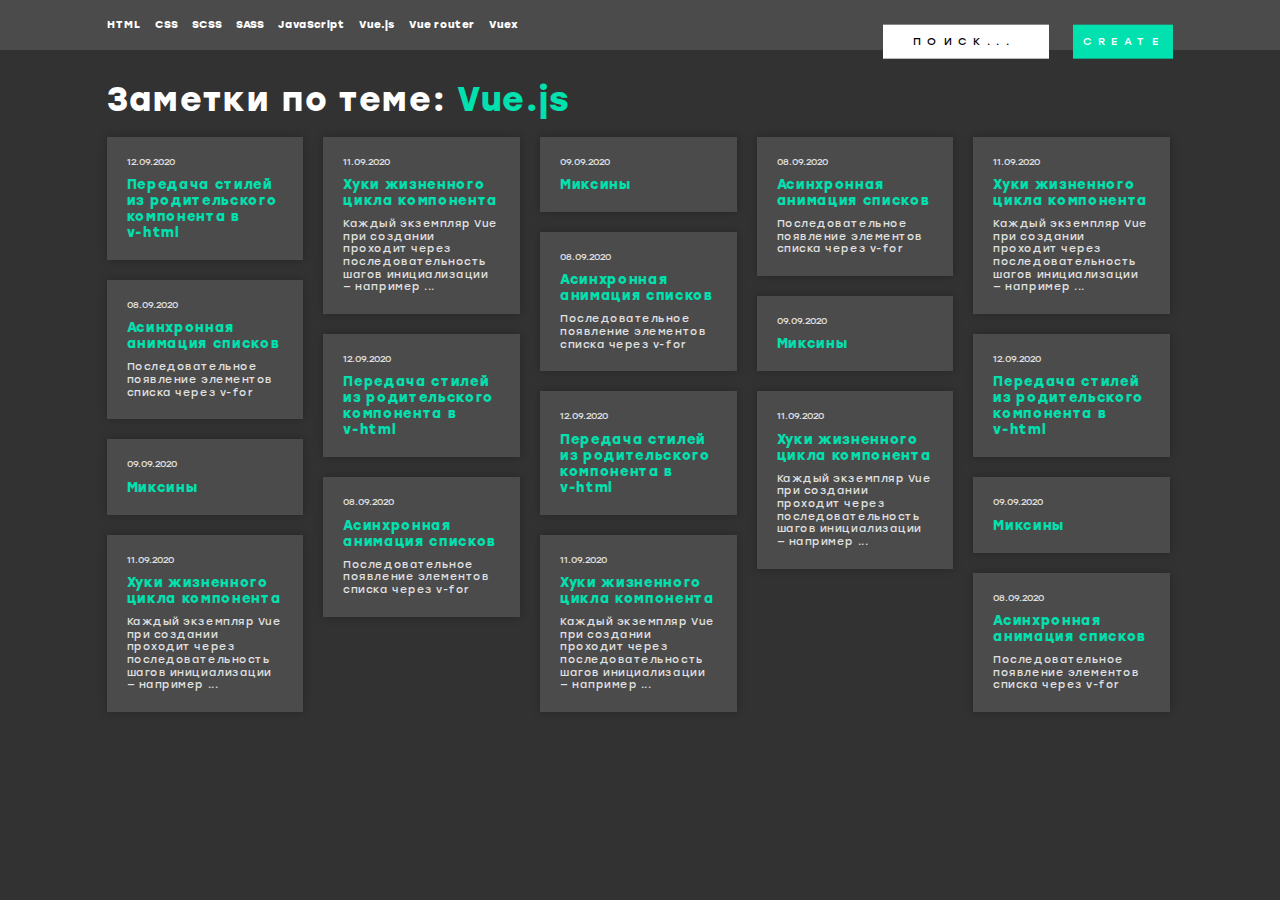
<file: index.html>
<!doctype html>
<html lang="ru">
<head>
    <meta charset="UTF-8">
    <meta name="viewport"
          content="width=device-width, user-scalable=no, initial-scale=1.0, maximum-scale=1.0, minimum-scale=1.0">
    <meta http-equiv="X-UA-Compatible" content="ie=edge">
    <link rel="stylesheet" href="css/style.css">
    <link rel="stylesheet" href="css/reset.css">
    <title>Storagier</title>
</head>
<body>
<header>
    <div class="header__block">
        <div class="wrapper nav-search__block">
            <nav class="link__list">
                <a href="#" class="navigation__links">HTML</a>
                <a href="#" class="navigation__links">CSS</a>
                <a href="#" class="navigation__links">SCSS</a>
                <a href="#" class="navigation__links">SASS</a>
                <a href="#" class="navigation__links">JavaScript</a>
                <a href="index.html" class="navigation__links">Vue.js</a>
                <a href="#" class="navigation__links">Vue router</a>
                <a href="#" class="navigation__links">Vuex</a>
            </nav>
            <form class="search__block">
                <p><label for="search-edit"></label><input type="search" name="search__edit" placeholder="ПОИСК..."
                                                           id="search-edit">
                    <input type="submit" value="CREATE" id="search-button">
                </p>
            </form>
        </div>
    </div>
</header>
<main>
    <section class="wrapper">
        <h1 class="caption__text"><span class="white-color-text"> Заметки по теме:</span> Vue.js</h1>
        <div class="all-boxes">
            <div class="inf-boxes__column">
                <article class="information__block">
                    <p class="date-text__style">12.09.2020</p>
                    <p class="caption-text__style">Передача стилей из родительского компонента в <br> v-html</p>
                </article>
                <article class="information__block">
                    <p class="date-text__style">08.09.2020</p>
                    <p class="caption-text__style">Асинхронная анимация списков</p>
                    <p class="main-text__style">Последовательное появление элементов списка через v-for</p>
                </article>
                <article class="information__block">
                    <p class="date-text__style">09.09.2020</p>
                    <p class="caption-text__style">Миксины</p>
                </article>
                <a href="vuejspage.html">
                    <article class="information__block">
                        <p class="date-text__style">11.09.2020</p>
                        <p class="caption-text__style">Хуки жизненного цикла компонента</p>
                        <p class="main-text__style">Каждый экземпляр Vue при создании проходит через
                            последовательность шагов инициализации — например ...</p>
                    </article>
                </a>
            </div>
            <div class="inf-boxes__column">
                <a href="vuejspage.html">
                    <article class="information__block">
                        <p class="date-text__style">11.09.2020</p>
                        <p class="caption-text__style">Хуки жизненного цикла компонента</p>
                        <p class="main-text__style">Каждый экземпляр Vue при создании проходит через
                            последовательность шагов инициализации — например ...</p>
                    </article>
                </a>
                <article class="information__block">
                    <p class="date-text__style">12.09.2020</p>
                    <p class="caption-text__style">Передача стилей из родительского компонента в <br> v-html</p>
                </article>
                <article class="information__block">
                    <p class="date-text__style">08.09.2020</p>
                    <p class="caption-text__style">Асинхронная анимация списков</p>
                    <p class="main-text__style">Последовательное появление элементов списка через v-for</p>
                </article>
            </div>
            <div class="inf-boxes__column">
                <article class="information__block">
                    <p class="date-text__style">09.09.2020</p>
                    <p class="caption-text__style">Миксины</p>
                </article>
                <article class="information__block">
                    <p class="date-text__style">08.09.2020</p>
                    <p class="caption-text__style">Асинхронная анимация списков</p>
                    <p class="main-text__style">Последовательное появление элементов списка через v-for</p>
                </article>
                <article class="information__block">
                    <p class="date-text__style">12.09.2020</p>
                    <p class="caption-text__style">Передача стилей из родительского компонента в <br> v-html</p>
                </article>
                <a href="vuejspage.html">
                    <article class="information__block">
                        <p class="date-text__style">11.09.2020</p>
                        <p class="caption-text__style">Хуки жизненного цикла компонента</p>
                        <p class="main-text__style">Каждый экземпляр Vue при создании проходит через
                            последовательность шагов инициализации — например ...</p>
                    </article>
                </a>
            </div>
            <div class="inf-boxes__column">
                <article class="information__block">
                    <p class="date-text__style">08.09.2020</p>
                    <p class="caption-text__style">Асинхронная анимация списков</p>
                    <p class="main-text__style">Последовательное появление элементов списка через v-for</p>
                </article>
                <article class="information__block">
                    <p class="date-text__style">09.09.2020</p>
                    <p class="caption-text__style">Миксины</p>
                </article>
                <a href="vuejspage.html">
                    <article class="information__block">
                        <p class="date-text__style">11.09.2020</p>
                        <p class="caption-text__style">Хуки жизненного цикла компонента</p>
                        <p class="main-text__style">Каждый экземпляр Vue при создании проходит через
                            последовательность шагов инициализации — например ...</p>
                    </article>
                </a>
            </div>
            <div class="inf-boxes__column">
                <a href="vuejspage.html">
                    <article class="information__block">
                        <p class="date-text__style">11.09.2020</p>
                        <p class="caption-text__style">Хуки жизненного цикла компонента</p>
                        <p class="main-text__style">Каждый экземпляр Vue при создании проходит через
                            последовательность шагов инициализации — например ...</p>
                    </article>
                </a>
                <article class="information__block">
                    <p class="date-text__style">12.09.2020</p>
                    <p class="caption-text__style">Передача стилей из родительского компонента в <br> v-html</p>
                </article>
                <article class="information__block">
                    <p class="date-text__style">09.09.2020</p>
                    <p class="caption-text__style">Миксины</p>
                </article>
                <article class="information__block">
                    <p class="date-text__style">08.09.2020</p>
                    <p class="caption-text__style">Асинхронная анимация списков</p>
                    <p class="main-text__style">Последовательное появление элементов списка через v-for</p>
                </article>
            </div>
        </div>
    </section>
</main>
</body>
</html>
</file>
<file: css/style.css>
/* fonts */
/* @font-face {
    font-family: 'Stolzl';
    src: url('../fonts/Stolzl-Light.eot');
    src: local('Stolzl Light'), local('Stolzl-Light'),
    url('../fonts/Stolzl-Light.eot?#iefix') format('embedded-opentype'),
    url('../fonts/Stolzl-Light.woff2') format('woff2'),
    url('../fonts/Stolzl-Light.woff') format('woff'),
    url('../fonts/Stolzl-Light.ttf') format('truetype');
    font-weight: 300;
    font-style: normal;
}

@font-face {
    font-family: 'Stolzl';
    src: url('../fonts/Stolzl-Thin.eot');
    src: local('Stolzl Thin'), local('Stolzl-Thin'),
    url('../fonts/Stolzl-Thin.eot?#iefix') format('embedded-opentype'),
    url('../fonts/Stolzl-Thin.woff2') format('woff2'),
    url('../fonts/Stolzl-Thin.woff') format('woff'),
    url('../fonts/Stolzl-Thin.ttf') format('truetype');
    font-weight: 100;
    font-style: normal;
}

@font-face {
    font-family: 'Stolzl Book';
    src: url('../fonts/Stolzl-Book.eot');
    src: local('Stolzl Book'), local('Stolzl-Book'),
    url('../fonts/Stolzl-Book.eot?#iefix') format('embedded-opentype'),
    url('../fonts/Stolzl-Book.woff2') format('woff2'),
    url('../fonts/Stolzl-Book.woff') format('woff'),
    url('../fonts/Stolzl-Book.ttf') format('truetype');
    font-weight: normal;
    font-style: normal;
}
*/
@font-face {
    font-family: 'Stolzl';
    src: url('../fonts/Stolzl-Regular.eot');
    src: local('Stolzl Regular'), local('Stolzl-Regular'),
    url('../fonts/Stolzl-Regular.eot?#iefix') format('embedded-opentype'),
    url('../fonts/Stolzl-Regular.woff2') format('woff2'),
    url('../fonts/Stolzl-Regular.woff') format('woff'),
    url('../fonts/Stolzl-Regular.ttf') format('truetype');
    font-weight: normal;
    font-style: normal;
}

@font-face {
    font-family: 'Stolzl';
    src: url('../fonts/Stolzl-Bold.eot');
    src: local('Stolzl Bold'), local('Stolzl-Bold'),
    url('../fonts/Stolzl-Bold.eot?#iefix') format('embedded-opentype'),
    url('../fonts/Stolzl-Bold.woff2') format('woff2'),
    url('../fonts/Stolzl-Bold.woff') format('woff'),
    url('../fonts/Stolzl-Bold.ttf') format('truetype');
    font-weight: bold;
    font-style: normal;
}

/* @font-face {
    font-family: 'Stolzl';
    src: url('../fonts/Stolzl-Medium.eot');
    src: local('Stolzl Medium'), local('Stolzl-Medium'),
    url('../fonts/Stolzl-Medium.eot?#iefix') format('embedded-opentype'),
    url('../fonts/Stolzl-Medium.woff2') format('woff2'),
    url('../fonts/Stolzl-Medium.woff') format('woff'),
    url('../fonts/Stolzl-Medium.ttf') format('truetype');
    font-weight: 500;
    font-style: normal;
}
/*

/* fonts */


/* classes */
.wrapper {
    width: 83.333vw;
    margin: 0 auto;
}

.header__block {
    height: 3.906vw;
    background-color: #4B4B4B;
    display: flex;
    flex-direction: row;
    justify-content: center;
    align-items: center;
    margin-bottom: 2.604vw;
}

.link__list {
    display: flex;
    align-items: center;
}

.nav-search__block {
    display: flex;
    flex-direction: row;
    justify-content: space-between;
}

.caption__text {
    font-family: Stolzl, serif;
    font-size: 2.604vw;
    font-weight: bold;
    color: #00E1AF;
    letter-spacing: 0.05em;
}

.white-color-text {
    color: #FFFFFF;
}

.information__block {
    max-width: 15.365vw;
    background-color: #4B4B4B;
    padding: 1.563vw;
    margin-right: 1.563vw;
    margin-bottom: 1.563vw;
    box-shadow: 0 0 .7vw 0 rgba(0, 0, 0, 0.25);
}

.date-text__style {
    font-size: .729vw;
    color: #E1E1E1;
    margin-bottom: 0.781vw;
}

.caption-text__style {
    font-size: 1.042vw;
    font-weight: bold;
    color: #00E1AF;
    line-height: 1.250vw;
    width: 12.240vw;
    letter-spacing: 0.05em;
}

.main-text__style {
    font-size: .833vw;
    font-style: normal;
    line-height: .990vw;
    color: #E1E1E1;
    letter-spacing: 0.05em;
    margin-top: .781vw;
    max-width: 12.240vw;
}

.inf-boxes__column {
    display: flex;
    flex-direction: column;
    align-content: flex-end;
    justify-content: space-between;
    align-items: flex-start;
}

.all-boxes {
    display: flex;
    flex-direction: row;
    align-content: space-around;
    justify-content: space-between;
    align-items: flex-start;
}

.caption-in-information-block__text {
    font-family: Stolzl, serif;
    font-size: 2.604vw;
    font-weight: bold;
    color: #00E1AF;
    letter-spacing: 0.05em;
    margin-top: 7.292vw;
    margin-bottom: .677vw;
}

.main-text-in-information-block__text {
    max-width: 60.938vw;
    font-size: 1.042vw;
    font-style: normal;
    line-height: 1.250vw;
    color: #E1E1E1;
    letter-spacing: 0.05em;
    margin-bottom: 1.563vw;
}

.code-gray__block {
    width: 60.938vw;
    height: 14.625vw;
    line-height: 1.250vw;
    margin-bottom: 1.563vw;
    box-shadow: 0 0 1.302vw 0 rgba(0, 0, 0, 0.25);
}

.turq__color {
    color: #00E1AF;
}

/* classes */

/* tags */
* {
    font-family: 'Stolzl', serif;
    font-size: .833vw;
}

body {
    background: #323232;;
}

a {
    text-decoration: none;
}

body > header > div > div > nav {
    font-family: 'Stolzl', serif;

}

body > header > div > div > nav > a {
    text-decoration: none;
    font-size: .833vw;
    font-weight: bold;
    margin-right: 1.094vw;
    color: white;
}

body > header > nav > a:last-of-type {
    margin-right: 0;
}

main > section > h1 {
    margin-bottom: 1.563vw;
}

/* tags */

/* id's */
#search-edit {
    position: relative;
    width: 13.021vw;
    height: 2.604vw;
    transform: translateY(50%);
    border: none;
    color: black;
    text-align: center;
    text-decoration: none;
    font-size: .833vw;
    padding: 0;
    margin-right: 1.563vw;
}

#search-button {
    position: relative;
    padding: 0;
    background-color: #00E1AF;
    width: 7.813vw;
    height: 2.604vw;
    border: none;
    color: white;
    text-decoration: none;
    font-size: .833vw;
    transform: translateY(50%);
    letter-spacing: 0.5vw;
}

#date-in-caption {
    font-size: .833vw;
    margin-bottom: 1.563vw;
}

/* id's*/
/* pseudo-element */
::placeholder {
    color: black;
    letter-spacing: 0.5vw;
    font-size: .833vw;
}

.navigation__links:hover {
    color: #00E1AF;
}

.navigation__links:active {
    color: #00E1AF;
}

/* pseudo-element */

/* @media */
@media screen and (max-width: 1024px) {
    .all-boxes {
        flex-wrap: wrap;
        margin: 0;
    }

    .information__block {
        max-width: unset;
        width: 80vw;
    }

    .date-text__style {
        max-width: unset;
        font-size: 3vw;
        text-align: center;
    }

    .caption-text__style {
        max-width: 100%;
        width: 100%;
        font-size: 4vw;
        line-height: 5vw;
        text-align: center;
    }

    .main-text__style {
        max-width: unset;
        font-size: 3vw;
        line-height: 4vw;
        text-align: center;
    }

    .navigation__links {
        font-size: 2vw;
    }

    .nav-search__block {
        flex-wrap: wrap;
        margin-top: 2vw;
        justify-content: center;
    }

    body > header > div > div > nav > a {
        margin-right: 4vw;
    }

    body > header > div > div > nav > a:last-of-type {
        margin-right: 0;
    }

    .search__block {
        visibility: hidden
    }
    .caption__text {
        font-size: 5vw;
        text-align: center;
    }
    .caption-in-information-block__text {
        max-width: 100%;
        width: 100%;
        font-size: 4vw;
        line-height: 5vw;
        text-align: center;
    }
    .date-text__style {
        max-width: unset;
        width: 100%;
        font-size: 3vw;
        line-height: 4vw;
        text-align: center;
    }
    #date-in-caption {
        max-width: unset;
        width: 100%;
        font-size: 3vw;
        line-height: 4vw;
        text-align: center;
    }
    .main-text-in-information-block__text {
        max-width: unset;
        width: 100%;
        font-size: 2vw;
        line-height: 3vw;
        text-align: justify;
    }
    .code-gray__block {
        width: 100%;
        font-size: 2vw;
        line-height: 2.5vw;
        height: 30vw;
    }
    .caption-in-information-block__text{
        margin-top: 2.292vw;
    }
}
@media screen and (max-width: 800px) {
    .nav-search__block {
        margin-top: 4vw;
    }
}


/* @media */
</file>
